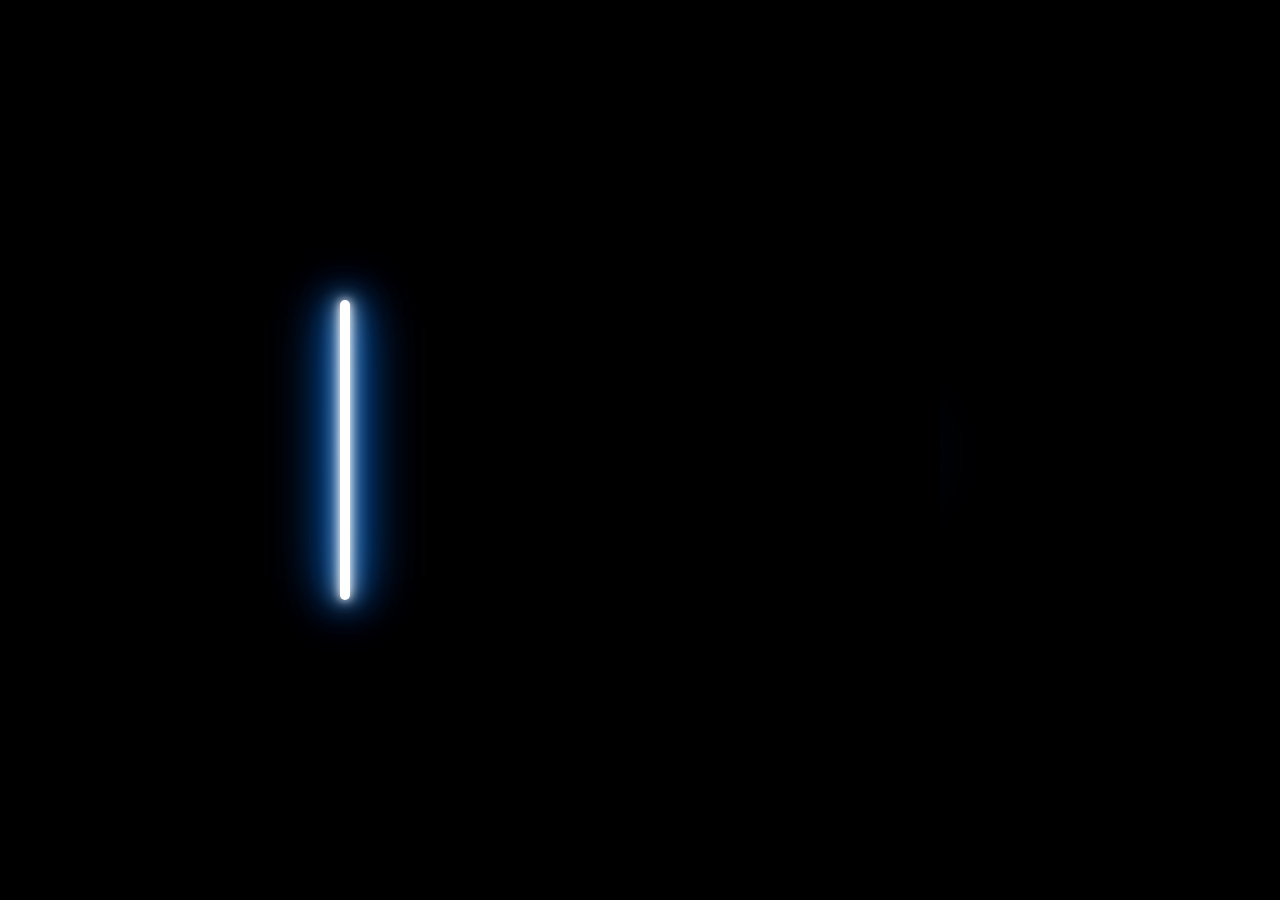
<file: text animations/animation1/index.html>
<!DOCTYPE html>
<html lang="en">
<head>
    <meta charset="UTF-8">
    <meta http-equiv="X-UA-Compatible" content="IE=edge">
    <meta name="viewport" content="width=device-width, initial-scale=1.0">
    <link rel="stylesheet" href="style.css">
    <title>Neon Text Animation</title>
</head>
<body>
    <div class="box">
        <div class="lightbar"></div>
        <div class="toplayer"></div>
        <h2>Text Animation</h2>

    </div>
</body>
</html>
</file>
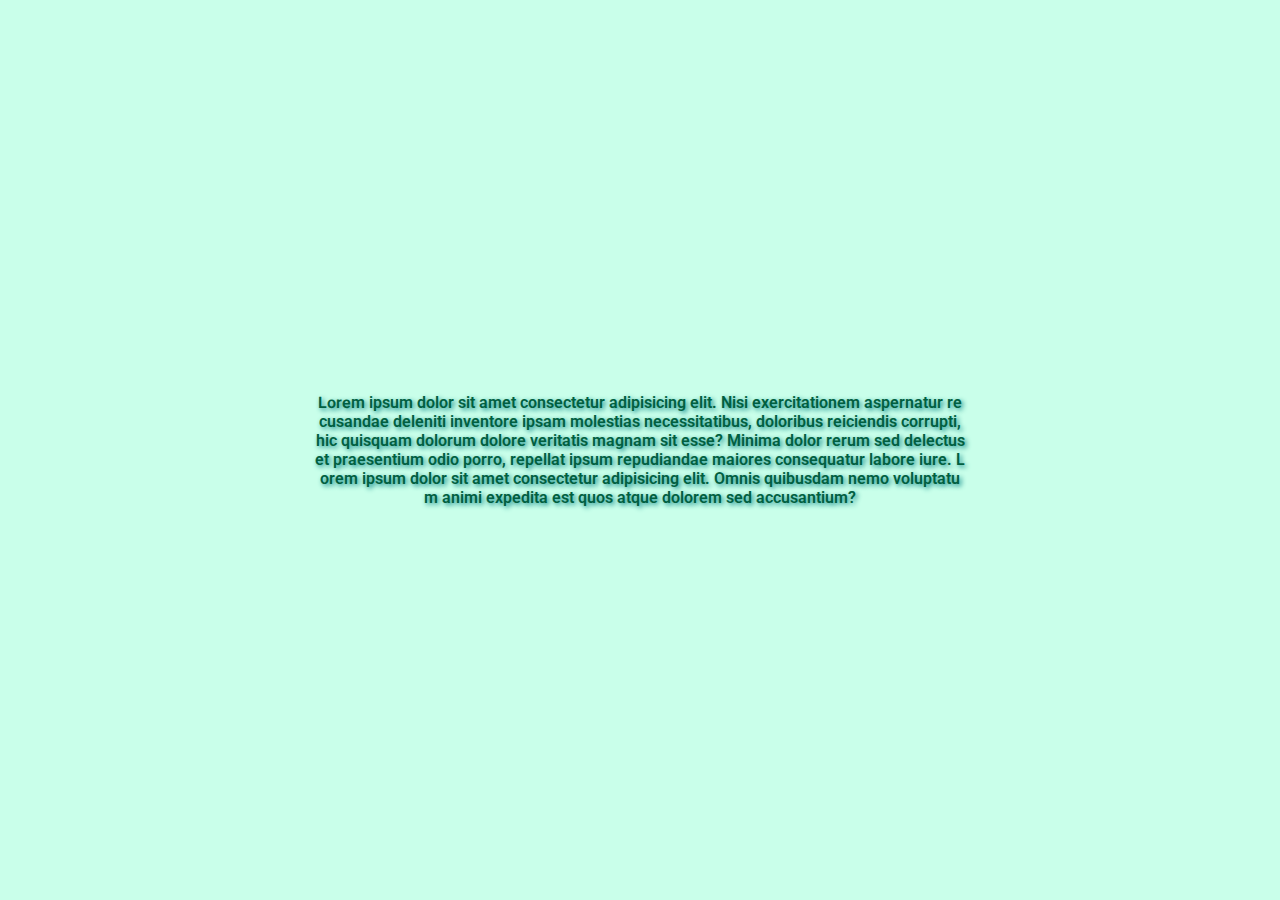
<file: text animations/animation3/index.html>
<!DOCTYPE html>
<html lang="en">
<head>
    <meta charset="UTF-8">
    <meta http-equiv="X-UA-Compatible" content="IE=edge">
    <meta name="viewport" content="width=device-width, initial-scale=1.0">
    <link rel="stylesheet" href="style.css">
    <title>Flying Text Animation Effects</title>
</head>
<body>
    <section>
        <p class="text">Lorem ipsum dolor sit amet consectetur adipisicing elit. Nisi exercitationem aspernatur recusandae deleniti inventore ipsam molestias necessitatibus, doloribus reiciendis corrupti, hic quisquam dolorum dolore veritatis magnam sit esse? Minima dolor rerum sed delectus et praesentium odio porro, repellat ipsum repudiandae maiores consequatur labore iure. Lorem ipsum dolor sit amet consectetur adipisicing elit. Omnis quibusdam nemo voluptatum animi expedita est quos atque dolorem sed accusantium?</p>
    </section>
    <script src="anime.min.js"></script>
    <script>
        const text = document.querySelector('.text');
        text.innerHTML = text.textContent.replace(/\S/g, "<span>$&</span>");
        const animation = anime.timeline({
            targets : '.text span',
            easing : 'easeInOutExpo',
            loop : true,
        });
        animation
        .add({
            rotate: function(){
                return anime.random(-360,360)
            },
            translateX: function(){
                return anime.random(-500,500)
            },
            translateY: function(){
                return anime.random(-500,500)
            },
            duration: 5000,
            delay: anime.stagger(20),
        })

        .add({
            rotate: 0,
           
            translateX: 0,
            
            translateY: 0,
           
            duration: 5000,
            delay: anime.stagger(20),
        })



    </script>
</body>
</html>
</file>
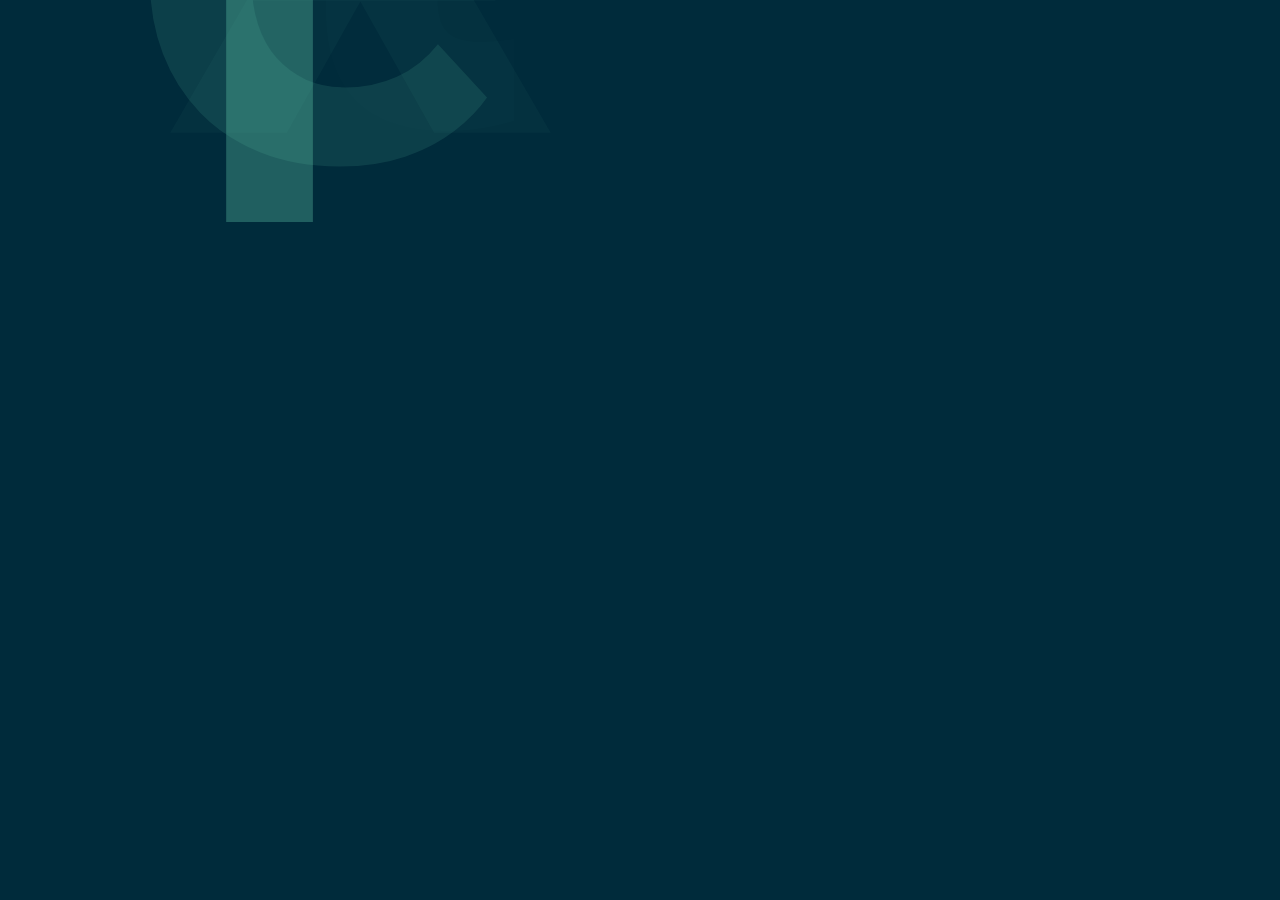
<file: text animations/animation4/index.html>
<!DOCTYPE html>
<html lang="en">
<head>
    <meta charset="UTF-8">
    <meta http-equiv="X-UA-Compatible" content="IE=edge">
    <meta name="viewport" content="width=device-width, initial-scale=1.0">
    <link rel="stylesheet" href="style.css">
    <title>AnimeJS Text Animation Effects</title>
</head>
<body>
    <section>
        <h2 class="text">Text Animation Effect</h2>
    </section>
    <script src="anime.min.js"></script>
    <script>
        const text = document.querySelector('.text');
        text.innerHTML = text.textContent.replace(/\S/g, "<span>$&</span>");

        anime.timeline({
            loop : true,
        })
        .add({
            targets : '.text span',
            translateY: [-600, 0],
            scale: [10,1],
            opacity: [0,1],
            easing : 'easeInOutExpo',
            duration: 1500,
            delay: anime.stagger(100),
        })
        .add({
            targets : '.text span',
            translateX: [0, -1000],
            scale: [1,1],
            opacity: [1,0],
            easing : 'easeInOutExpo',
            duration: 2000,
            delay: anime.stagger(100),
        })

        .add({
            targets : '.text span',
            translateX: [-1000, 0],
            scale: [1,1],
            opacity: [0,1],
            easing : 'easeInOutExpo',
            duration: 2000,
            delay: anime.stagger(100),
        })
        .add({
            targets : '.text span',
            translateX: [0, 0],
            scale: [1,50],
            opacity: [1,0],
            easing : 'easeInOutExpo',
            duration: 2000,
            delay: anime.stagger(100),
        })
    </script>
</body>
</html>
</file>
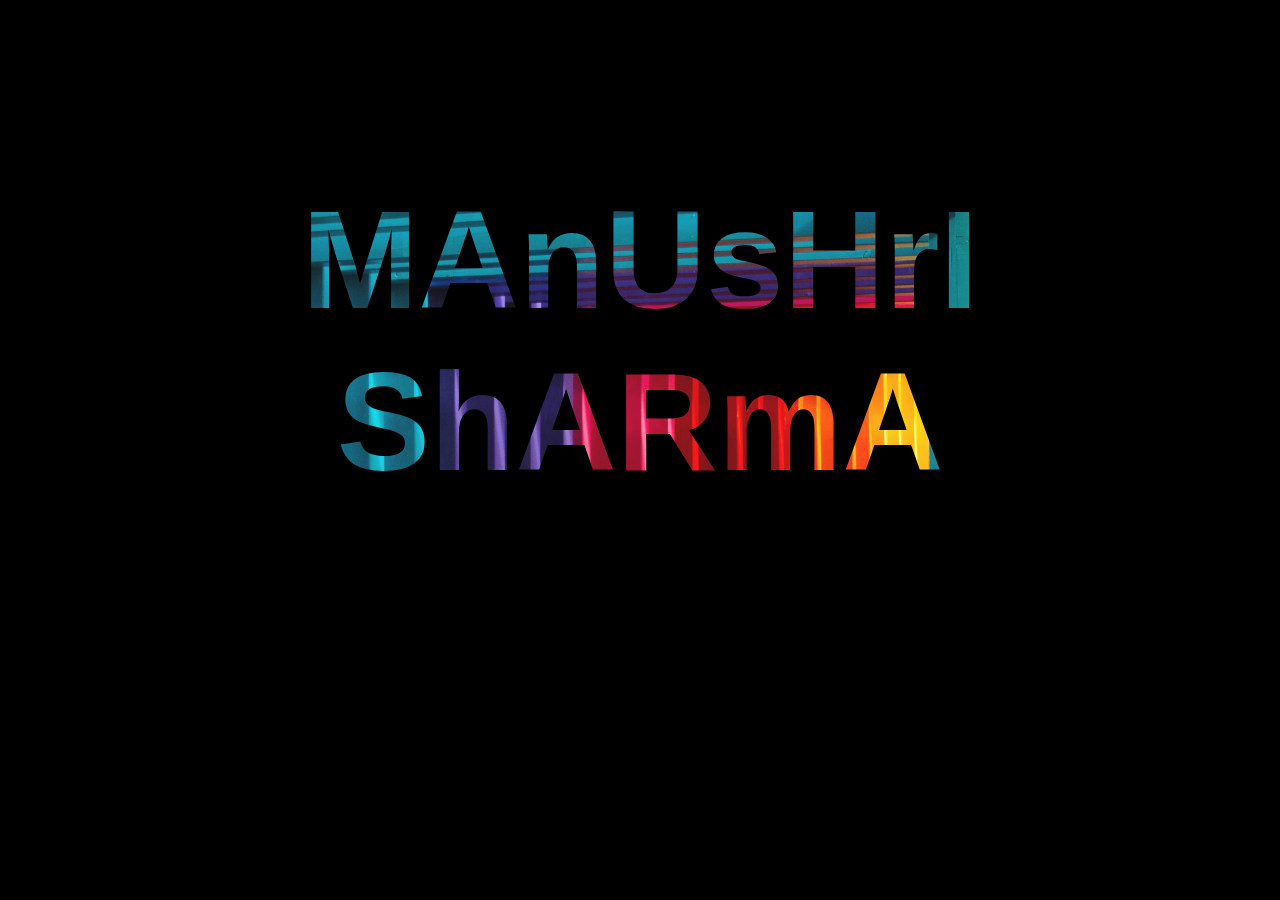
<file: text animations/animation6/index.html>
<!DOCTYPE html>
<html lang="en">
<head>
    <title>Animation Text filling with color</title>
</head>

<style type="text/css">
     body, h1{
         margin: 0;
         padding: 0;
         font-family: arial;
         background-color: rgb(0, 0, 0);
     }
 
     .text-container h1{
         font-size: 140px;
         color: rgba(225, 225, 255, .1);
         background-size: cover;
         background-image: url(2.jpg);
         background-repeat: repeat-x;
         -webkit-background-clip: text;
         animation: animate 15s linear infinite;
     }

     @keyframes animate {
         0%{
             background-position: left 0px top 10px;
         }
         40%{
             background-position: left 800px top 10px;
         }
     }

     .text-container{
         margin-top: 14%;
         text-align: center;
     }

</style>
<body>
    <div class="text-container">
        <h1>MAnUsHrI <br> ShARmA </h1>
    </div>
</body>
</html>
</file>
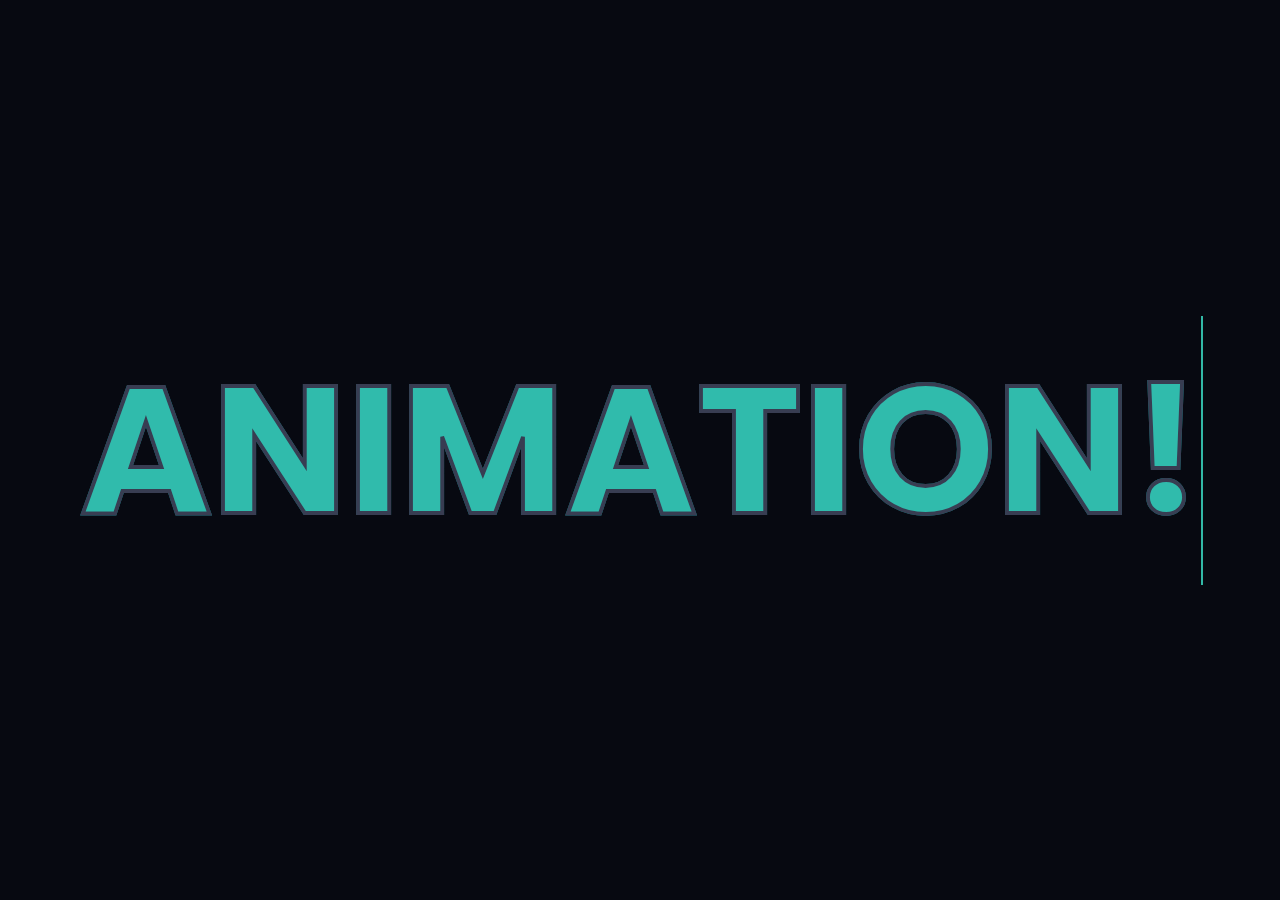
<file: text animations/animtion2/index.html>
<!DOCTYPE html>
<html lang="en">
<head>
    <meta charset="UTF-8">
    <meta http-equiv="X-UA-Compatible" content="IE=edge">
    <meta name="viewport" content="width=device-width, initial-scale=1.0">
    <link rel="stylesheet" href="style.css">
    <title>Document</title>
</head>
<body>
    <h2 data-text="Animation!">Animation!</h2>
</body>
</html>
</file>
<file: text animations/animation1/style.css>
@import url('https://fonts.googleapis.com/css?family=Nunito:wght@600;700&display=swap');
*{
    margin:0;
    padding:0;
    font-family: 'Nunito', sans-serif;
    box-sizing: border-box;
}

body{
    display: flex;
    justify-content: center;
    align-items: center;
    min-height: 100vh;
    background: #000;
    overflow: hidden;
}
.box{
    position: relative;
    width: 600px;
    height: 300px;
    display: flex;
    justify-content: center;
    align-items: center;
}
.box h2{
    color: aliceblue;
    font-size: 4em;
    font-weight: 600;
    letter-spacing: 0.1em;
    text-shadow: 0 0 10px #0073e6, 0 0 20px #0073e6, 0 0 40px #0073e6, 0 0 80px #0073e6, 0 0 120px #0073e6;
}
.lightbar{
    position: absolute;
    top: 0px;
    left: 0px;
    width: 10px;
    height: 100%;
    border-radius: 10px;
    background: #fff;
    z-index: 2;
    box-shadow: 0 0 10px #fff, 0 0 20px #fff, 0 0 30px #0073e6, 0 0 40px #0073e6, 0 0 50px #0073e6, 0 0 60px #0073e6, 0 0 70px #0073e6;
    animation: animatelightbar 5s linear infinite;
}
@keyframes animatelightbar{
    0%, 5%{
        transform: scaleY(0) translateX(0);
    }
    10%{
        transform: scaleY(1) translateX(0);
    }
    90%{
        transform: scaleY(1) translateX(calc(600px - 10px));
    }
    95%, 100%{
        transform: scaleY(0) translateX(calc(600px - 10px));
    }
}
.toplayer{
    position: absolute;
    top: 0px;
    left: 0px;
    width: 100%;
    height: 100%;
    border-radius: 10px;
    background: rgb(0, 0, 0);
    
    animation: animatetoplayer 10s linear infinite;
}
@keyframes animatetoplayer{
    0%, 2.5%{
        transform: translateX(0);
    }
    5%{
        transform: translateX(0);
    }
    45%{
        transform: translateX(100%);
    }
    47.5%, 50%{
        transform: translateX(100%);
    }
    50.001%, 52.5%{
        transform: translateX(-100%);
    }
    55%{
        transform: translateX(-100%);
    }
    95%{
        transform: translateX(0%);
    }
    97.5%, 100%{
        transform: translateX(0%);
    }
}
</file>
<file: text animations/animation3/style.css>
@import url('https://fonts.googleapis.com/css?family=Roboto: 300,400,500,700,900&display=swap');
*{
    margin: 0;
    padding: 0;
    box-sizing: border-box;
    font-family: 'Roboto', sans-serif;
}
section{
    position: relative;
    display: flex;
    justify-content: center;
    align-items: center;
    min-height: 100vh;
    overflow: hidden;
    background: rgb(201, 255, 234);
}
section .text{
    position: relative;
    text-align: center;
    color: rgb(1, 95, 64);
    margin: 40px;
    text-shadow: 2px 2px 5px teal;
    max-width: 650px;
    font-weight: 600;
}
section .text span{
    position: relative;
    display: inline-block;
}
</file>
<file: text animations/animation4/style.css>
@import url('https://fonts.googleapis.com/css?family=Roboto: 300,400,500,700,900&display=swap');
*{
    margin: 0;
    padding: 0;
    box-sizing: border-box;
    font-family: 'Roboto', sans-serif;
}
section{
    position: relative;
    display: flex;
    justify-content: center;
    align-items: center;
    min-height: 100vh;
    overflow: hidden;
    background: rgb(0, 43, 59);
}
section .text{
    position: relative;
    text-align: center;
    color: rgb(112, 226, 188);
    
    font-size: 80px;
    -webkit-box-reflect: below -0.46em linear-gradient(transparent, #0004);
    
}
section .text span{
    position: relative;
    display: inline-block;
}
</file>
<file: text animations/animtion2/style.css>
@import url('https://fonts.googleapis.com/css2?family=Poppins:wght@700&display=swap');
*{
    margin:0;
    padding:0;
    font-family: 'Poppins', sans-serif;
    box-sizing: border-box;
}
body{
    display: flex;
    justify-content: center;
    align-items: center;
    min-height: 100vh;
    background: #070911;
}
h2{
    position: relative;
    font-size: 14vw;
    color: #12131f;
    -webkit-text-stroke: 0.3vw teal;
    text-transform: uppercase;
}
h2:before{
    content: attr(data-text);
    position: absolute;
    top: 0;
    left: 0;
    width: 100%;
    height: 100%;
    color: #38e4cdce;
    -webkit-text-stroke: 0.3vw #383d52;
    border-right: 2px solid #3de5cccc;
    overflow: hidden;
    animation: animate 6s linear infinite;
}
@keyframes animate{
    0%, 10%, 100%{
        width: 0;
    }
    70%, 90%{
        width: 100%;
    }
}
</file>
